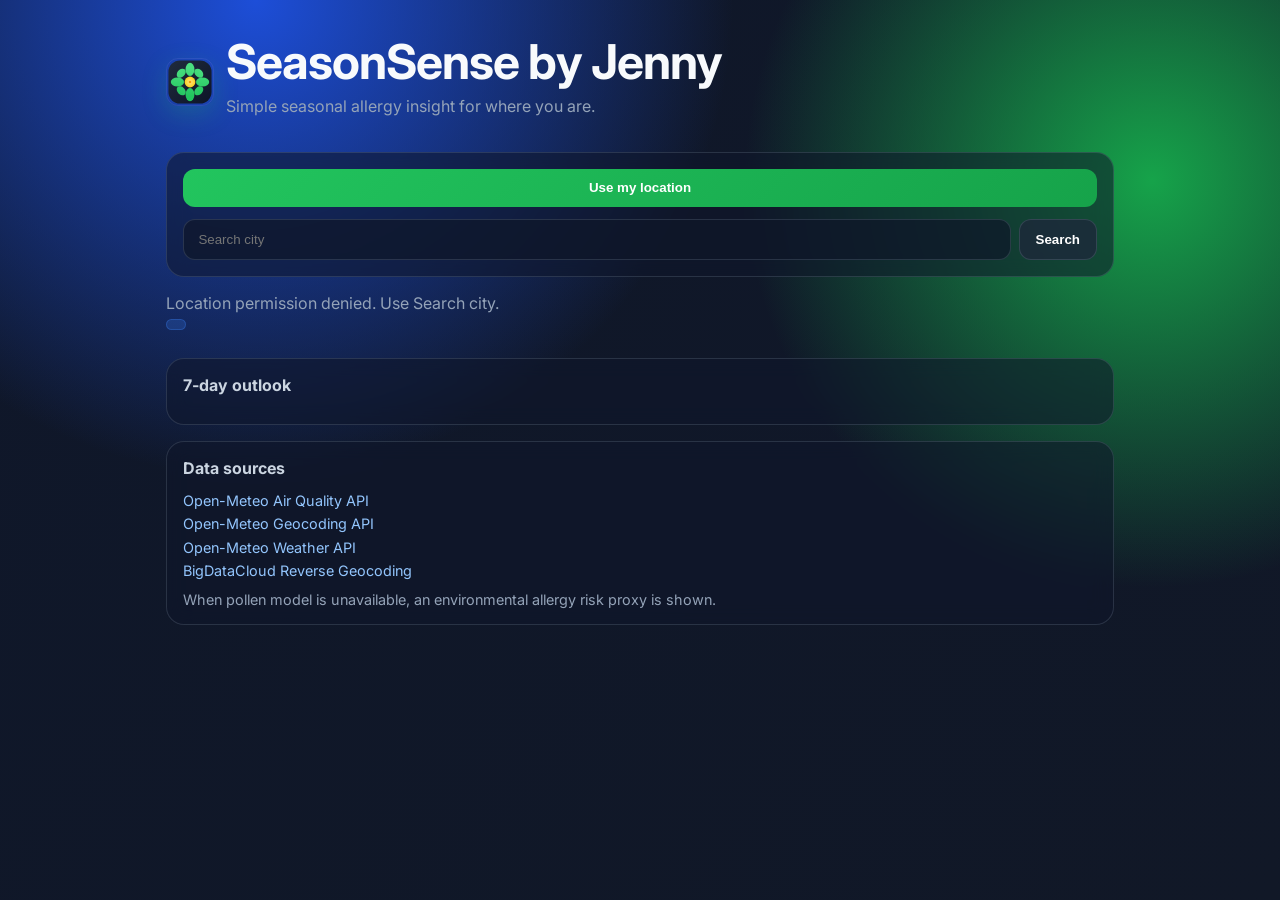
<file: seasonal-allergy-app/index.html>
<!doctype html>
<html lang="en">
  <head>
    <meta charset="UTF-8" />
    <meta name="viewport" content="width=device-width, initial-scale=1.0" />
    <title>SeasonSense by Jenny</title>
    <link rel="preconnect" href="https://fonts.googleapis.com" />
    <link rel="preconnect" href="https://fonts.gstatic.com" crossorigin />
    <link
      href="https://fonts.googleapis.com/css2?family=Inter:wght@400;500;600;700&display=swap"
      rel="stylesheet"
    />
    <link rel="icon" type="image/svg+xml" href="./favicon.svg" />
    <link rel="stylesheet" href="./styles.css" />
  </head>
  <body>
    <main class="app-shell">
      <header class="header">
        <div class="brand">
          <img src="./logo-pollen.svg?v=2" alt="SeasonSense logo" class="logo" />
          <div>
            <h1>SeasonSense by Jenny</h1>
            <p>Simple seasonal allergy insight for where you are.</p>
          </div>
        </div>
      </header>

      <section class="controls glass">
        <button id="locateBtn" class="btn-primary">Use my location</button>
        <div class="search-group">
          <input id="cityInput" type="text" placeholder="Search city" />
          <button id="searchBtn" class="btn-ghost">Search</button>
        </div>
      </section>

      <section id="status" class="status"></section>
      <section id="modeBadge" class="mode-badge" hidden></section>
      <section id="locationBrief" class="location-brief" hidden></section>

      <section id="summary" class="summary-grid"></section>

      <section id="airExplain" class="glass explain-wrap" hidden>
        <h2>What’s in the air?</h2>
        <p id="airExplainText"></p>
      </section>

      <section id="driversWrap" class="glass explain-wrap" hidden>
        <h2>Why you may feel it</h2>
        <p id="driversText"></p>
      </section>

      <section id="symptomsWrap" class="glass explain-wrap" hidden>
        <h2>Likely symptoms today</h2>
        <p id="symptomsText"></p>
      </section>

      <section id="adviceWrap" class="glass advice-wrap" hidden>
        <h2>Risk advice</h2>
        <p id="adviceText"></p>
      </section>

      <section id="coldCheckWrap" class="glass explain-wrap" hidden>
        <h2>Cold vs allergies (quick check)</h2>
        <p id="coldCheckText"></p>
      </section>

      <section class="glass forecast-wrap">
        <h2>7-day outlook</h2>
        <div id="forecast" class="forecast-grid"></div>
      </section>

      <section class="glass source-wrap">
        <h2>Data sources</h2>
        <div id="sources" class="sources"></div>
      </section>
    </main>

    <script src="./script.js?v=11" defer></script>
  </body>
</html>
</file>
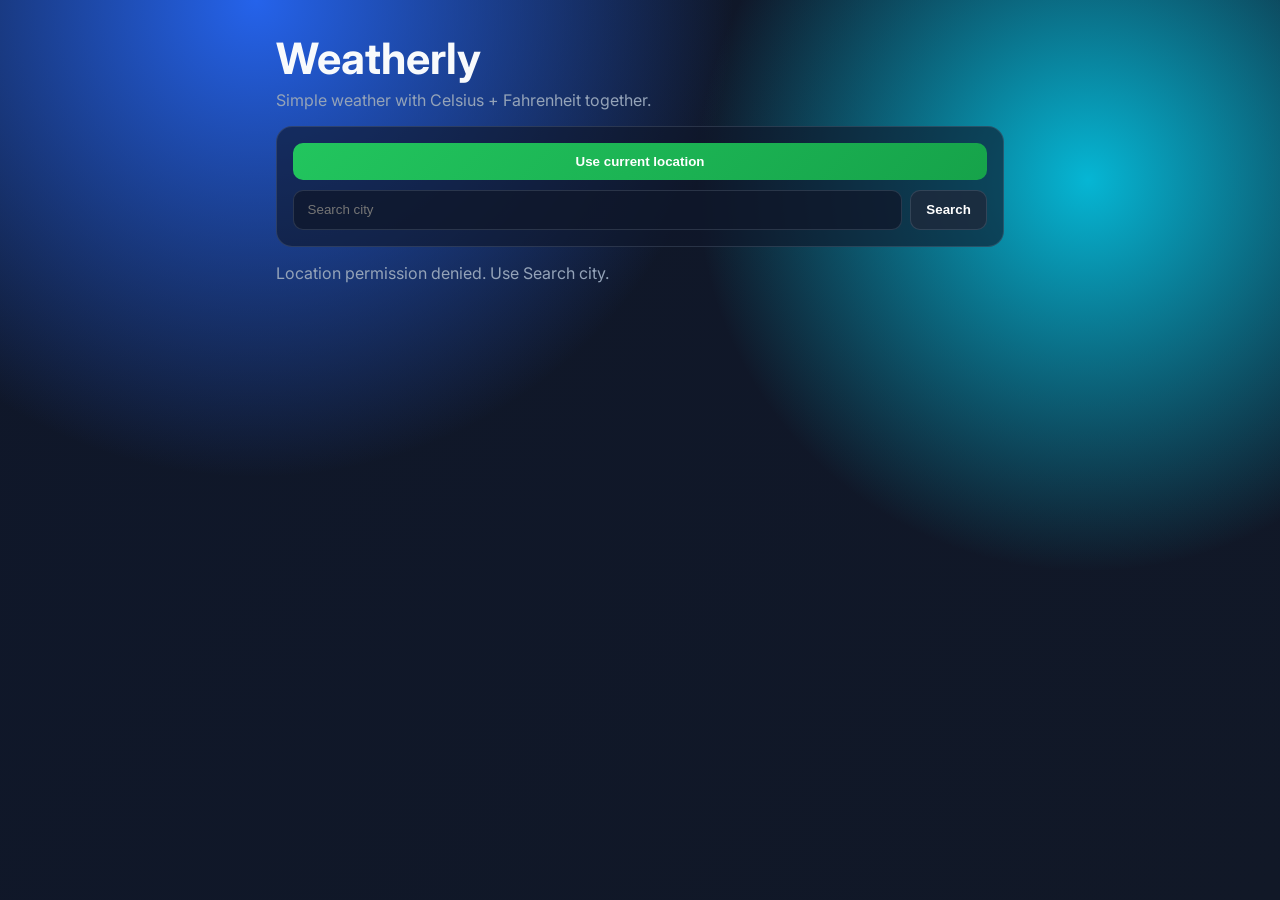
<file: weatherly/index.html>
<!doctype html>
<html lang="en">
  <head>
    <meta charset="UTF-8" />
    <meta name="viewport" content="width=device-width, initial-scale=1.0" />
    <title>Weatherly</title>
    <link rel="preconnect" href="https://fonts.googleapis.com" />
    <link rel="preconnect" href="https://fonts.gstatic.com" crossorigin />
    <link href="https://fonts.googleapis.com/css2?family=Inter:wght@400;600;700&display=swap" rel="stylesheet" />
    <link rel="stylesheet" href="./styles.css" />
  </head>
  <body>
    <main class="wrap">
      <h1>Weatherly</h1>
      <p class="sub">Simple weather with Celsius + Fahrenheit together.</p>

      <section class="panel">
        <button id="locBtn">Use current location</button>
        <div class="search">
          <input id="cityInput" placeholder="Search city" />
          <button id="searchBtn" class="ghost">Search</button>
        </div>
      </section>

      <p id="status" class="status">Loading your location…</p>
      <p id="place" class="place" hidden></p>

      <section id="weatherCard" class="card" hidden>
        <div class="temp" id="tempPair">--°C / --°F</div>
        <div class="meta" id="metaLine"></div>
      </section>
    </main>

    <script src="./script.js" defer></script>
  </body>
</html>
</file>
<file: seasonal-allergy-app/styles.css>
:root {
  --bg-start: #0f172a;
  --bg-end: #111827;
  --text: #f8fafc;
  --muted: #94a3b8;
  --card: rgba(15, 23, 42, 0.55);
  --border: rgba(148, 163, 184, 0.2);
}

* { box-sizing: border-box; }

body {
  margin: 0;
  font-family: Inter, system-ui, -apple-system, Segoe UI, Roboto, sans-serif;
  color: var(--text);
  min-height: 100vh;
  background: radial-gradient(circle at 20% 0%, #1d4ed8 0%, transparent 35%),
    radial-gradient(circle at 90% 20%, #16a34a 0%, transparent 30%),
    linear-gradient(135deg, var(--bg-start), var(--bg-end));
}

.app-shell {
  max-width: 980px;
  margin: 0 auto;
  padding: 2rem 1rem 3rem;
}

.brand {
  display: flex;
  align-items: center;
  gap: 0.75rem;
}

.logo {
  width: 48px;
  min-width: 48px;
  height: 48px;
  border-radius: 12px;
  object-fit: cover;
  box-shadow: 0 8px 24px rgba(34, 197, 94, 0.22);
  border: 1px solid rgba(255, 255, 255, 0.08);
}

.header h1 {
  margin: 0;
  font-size: clamp(2rem, 6vw, 3rem);
  letter-spacing: -0.02em;
}

.header p { color: var(--muted); margin-top: 0.3rem; }

.glass {
  background: var(--card);
  border: 1px solid var(--border);
  backdrop-filter: blur(10px);
  border-radius: 18px;
  padding: 1rem;
}

.controls {
  display: grid;
  gap: 0.75rem;
  margin-top: 1.25rem;
}

.search-group {
  display: flex;
  gap: 0.5rem;
  flex-wrap: wrap;
}

input {
  flex: 1;
  min-width: 220px;
  background: rgba(15, 23, 42, 0.7);
  border: 1px solid var(--border);
  color: var(--text);
  border-radius: 12px;
  padding: 0.75rem 0.9rem;
}

button {
  border: none;
  border-radius: 12px;
  padding: 0.72rem 1rem;
  color: white;
  font-weight: 600;
  cursor: pointer;
  transition: transform 0.15s ease, opacity 0.15s ease;
}

button:hover { transform: translateY(-1px); }
button:active { transform: translateY(0); opacity: 0.9; }

.btn-primary {
  background: linear-gradient(135deg, #22c55e, #16a34a);
}

.btn-ghost {
  background: rgba(30, 41, 59, 0.8);
  border: 1px solid var(--border);
}

.status {
  margin: 1rem 0 0.4rem;
  color: var(--muted);
  min-height: 1.2rem;
}

.mode-badge {
  display: inline-block;
  margin-bottom: 0.5rem;
  font-size: 0.78rem;
  padding: 0.26rem 0.56rem;
  border-radius: 999px;
  background: rgba(59, 130, 246, 0.22);
  color: #bfdbfe;
  border: 1px solid rgba(59, 130, 246, 0.3);
}

.location-brief {
  color: #cbd5e1;
  font-size: 0.92rem;
  margin-bottom: 0.9rem;
}

.summary-grid {
  display: grid;
  grid-template-columns: repeat(auto-fit, minmax(160px, 1fr));
  gap: 0.75rem;
}

.pollen-card {
  padding: 0.95rem;
  border-radius: 14px;
  border: 1px solid var(--border);
  background: rgba(15, 23, 42, 0.58);
}

.pollen-card h3 {
  margin: 0;
  font-size: 0.95rem;
  color: #cbd5e1;
  display: flex;
  gap: 0.35rem;
  align-items: center;
}

.value {
  margin-top: 0.45rem;
  font-size: 1.3rem;
  font-weight: 700;
}

.badge {
  display: inline-block;
  margin-top: 0.45rem;
  font-size: 0.78rem;
  padding: 0.24rem 0.52rem;
  border-radius: 999px;
}

.low { background: rgba(34, 197, 94, 0.25); color: #86efac; }
.moderate { background: rgba(245, 158, 11, 0.25); color: #fcd34d; }
.high { background: rgba(249, 115, 22, 0.25); color: #fdba74; }
.very-high { background: rgba(239, 68, 68, 0.25); color: #fca5a5; }

.explain-wrap,
.advice-wrap,
.forecast-wrap,
.source-wrap {
  margin-top: 1rem;
}

.explain-wrap h2,
.advice-wrap h2,
.forecast-wrap h2,
.source-wrap h2 {
  margin: 0 0 0.85rem;
  font-size: 1rem;
  color: #cbd5e1;
}

.forecast-grid {
  display: grid;
  gap: 0.6rem;
}

.row {
  display: grid;
  grid-template-columns: 120px repeat(3, minmax(0, 1fr));
  gap: 0.5rem;
  align-items: center;
  font-size: 0.9rem;
}

.row span:first-child { color: #e2e8f0; }
.row span:not(:first-child) { color: #93c5fd; }

.explain-wrap p,
.advice-wrap p {
  margin: 0;
  color: #e2e8f0;
  line-height: 1.45;
}

.sources {
  display: grid;
  gap: 0.4rem;
  font-size: 0.9rem;
}

.sources a {
  color: #93c5fd;
  text-decoration: none;
}

.sources a:hover { text-decoration: underline; }

.sources p {
  margin: 0.35rem 0 0;
  color: var(--muted);
}

@media (max-width: 680px) {
  .row {
    grid-template-columns: 1fr;
    background: rgba(15, 23, 42, 0.5);
    border: 1px solid var(--border);
    border-radius: 12px;
    padding: 0.75rem;
  }
}
</file>
<file: weatherly/styles.css>
:root{--bg:#0f172a;--bg2:#111827;--txt:#f8fafc;--muted:#94a3b8;--card:rgba(15,23,42,.62);--bd:rgba(148,163,184,.2)}*{box-sizing:border-box}body{margin:0;font-family:Inter,system-ui,sans-serif;color:var(--txt);min-height:100vh;background:radial-gradient(circle at 20% 0%,#2563eb 0%,transparent 35%),radial-gradient(circle at 85% 20%,#06b6d4 0%,transparent 30%),linear-gradient(135deg,var(--bg),var(--bg2))}.wrap{max-width:760px;margin:0 auto;padding:2rem 1rem}h1{margin:0;font-size:clamp(2rem,6vw,2.7rem)}.sub{margin:.35rem 0 1rem;color:var(--muted)}.panel{background:var(--card);border:1px solid var(--bd);border-radius:16px;padding:1rem;display:grid;gap:.6rem}.search{display:flex;gap:.5rem}input{flex:1;background:#0f172abf;color:var(--txt);border:1px solid var(--bd);border-radius:10px;padding:.72rem .85rem}button{border:0;border-radius:10px;padding:.7rem .95rem;font-weight:700;color:white;cursor:pointer;background:linear-gradient(135deg,#22c55e,#16a34a)}.ghost{background:#1e293bcc;border:1px solid var(--bd)}.status{color:var(--muted);margin:1rem 0 .35rem}.place{margin:.1rem 0 1rem;color:#cbd5e1}.card{background:var(--card);border:1px solid var(--bd);border-radius:18px;padding:1rem}.temp{font-size:clamp(2rem,8vw,3rem);font-weight:700;letter-spacing:-.02em}.meta{margin-top:.4rem;color:#bfdbfe;font-size:.96rem}
</file>
